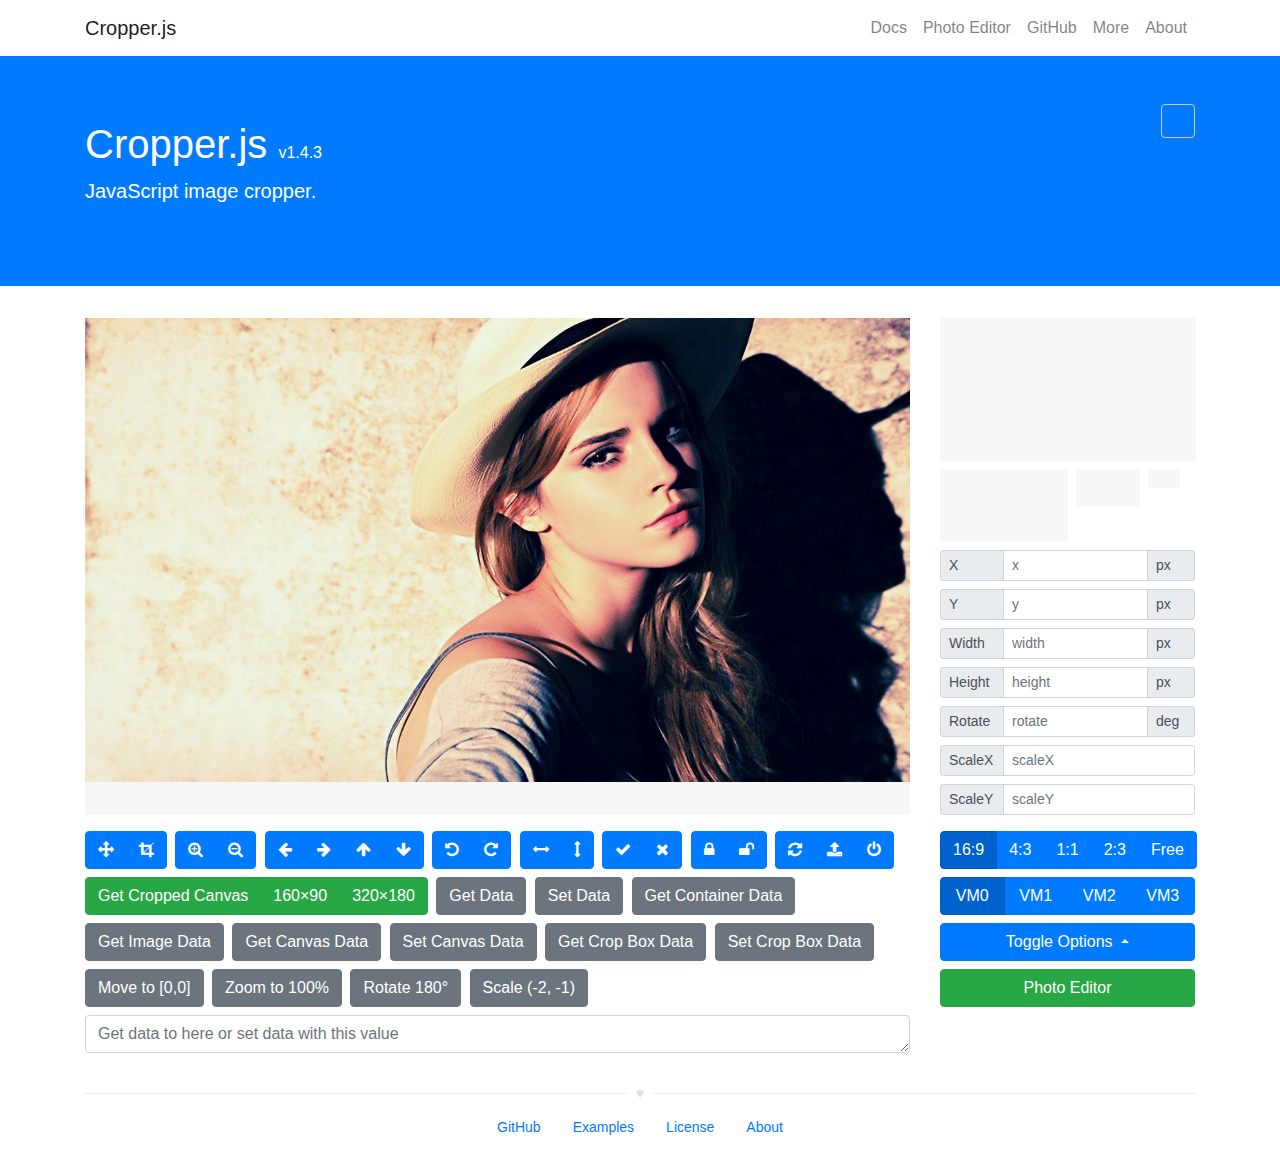
<file: docs/index.html>
<!DOCTYPE html>
<html lang="en">
<head>
  <meta charset="utf-8">
  <meta http-equiv="x-ua-compatible" content="ie=edge">
  <meta name="viewport" content="width=device-width, initial-scale=1, shrink-to-fit=no">
  <meta name="description" content="JavaScript image cropper.">
  <meta name="author" content="Chen Fengyuan">
  <title>Cropper.js</title>
  <link rel="stylesheet" href="https://maxcdn.bootstrapcdn.com/font-awesome/4.7.0/css/font-awesome.min.css">
  <link rel="stylesheet" href="https://maxcdn.bootstrapcdn.com/bootstrap/4.1.3/css/bootstrap.min.css">
  <link rel="stylesheet" href="css/cropper.css">
  <link rel="stylesheet" href="css/main.css">
</head>
<body>
  <!--[if lt IE 9]>
  <div class="alert alert-warning alert-dismissible fade show m-0 rounded-0" role="alert">
    You are using an <strong>outdated</strong> browser. Please <a href="http://browsehappy.com/">upgrade your browser</a> to improve your experience.
    <button type="button" class="close" data-dismiss="alert" aria-label="Close">
      <span aria-hidden="true">&times;</span>
    </button>
  </div>
  <![endif]-->

  <!-- Header -->
  <header class="navbar navbar-light navbar-expand-md">
    <div class="container">
      <a class="navbar-brand" href="./">Cropper.js</a>
      <button class="navbar-toggler" type="button" data-toggle="collapse" data-target="#navbar-collapse" aria-controls="navbar-collapse" aria-expanded="false" aria-label="Toggle navigation">
        <span class="navbar-toggler-icon"></span>
      </button>
      <div class="collapse navbar-collapse justify-content-end" id="navbar-collapse" role="navigation">
        <nav class="nav navbar-nav">
          <a class="nav-link" href="https://github.com/fengyuanchen/cropperjs/blob/master/README.md" data-toggle="tooltip" title="View the documentation">Docs</a>
          <a class="nav-link" href="https://fengyuanchen.github.io/photo-editor" data-toggle="tooltip" title="An advanced example of Cropper.js">Photo Editor</a>
          <a class="nav-link" href="https://github.com/fengyuanchen/cropperjs" data-toggle="tooltip" title="View the GitHub project">GitHub</a>
          <a class="nav-link" href="https://fengyuanchen.github.io" data-toggle="tooltip" title="More projects">More</a>
          <a class="nav-link" href="https://chenfengyuan.com" data-toggle="tooltip" title="About the author">About</a>
        </nav>
      </div>
    </nav>
  </header>

  <!-- Jumbotron -->
  <div class="jumbotron bg-primary text-white rounded-0">
    <div class="container">
      <div class="row">
        <div class="col-md">
          <h1>Cropper.js <small class="h6">v1.4.3</small></h1>
          <p class="lead">JavaScript image cropper.</p>
        </div>
        <div class="col-md">
          <div class="carbonads">
            <script id="_carbonads_js" src="//cdn.carbonads.com/carbon.js?serve=CKYI55Q7&placement=fengyuanchengithubio" async></script>
          </div>
        </div>
      </div>
    </div>
  </div>

  <!-- Content -->
  <div class="container">
    <div class="row">
      <div class="col-md-9">
        <!-- <h3>Demo:</h3> -->
        <div class="img-container">
          <img src="images/picture.jpg" alt="Picture">
        </div>
      </div>
      <div class="col-md-3">
        <!-- <h3>Preview:</h3> -->
        <div class="docs-preview clearfix">
          <div class="img-preview preview-lg"></div>
          <div class="img-preview preview-md"></div>
          <div class="img-preview preview-sm"></div>
          <div class="img-preview preview-xs"></div>
        </div>

        <!-- <h3>Data:</h3> -->
        <!-- <h3>Data:</h3> -->
        <div class="docs-data">
          <div class="input-group input-group-sm">
            <span class="input-group-prepend">
              <label class="input-group-text" for="dataX">X</label>
            </span>
            <input type="text" class="form-control" id="dataX" placeholder="x">
            <span class="input-group-append">
              <span class="input-group-text">px</span>
            </span>
          </div>
          <div class="input-group input-group-sm">
            <span class="input-group-prepend">
              <label class="input-group-text" for="dataY">Y</label>
            </span>
            <input type="text" class="form-control" id="dataY" placeholder="y">
            <span class="input-group-append">
              <span class="input-group-text">px</span>
            </span>
          </div>
          <div class="input-group input-group-sm">
            <span class="input-group-prepend">
              <label class="input-group-text" for="dataWidth">Width</label>
            </span>
            <input type="text" class="form-control" id="dataWidth" placeholder="width">
            <span class="input-group-append">
              <span class="input-group-text">px</span>
            </span>
          </div>
          <div class="input-group input-group-sm">
            <span class="input-group-prepend">
              <label class="input-group-text" for="dataHeight">Height</label>
            </span>
            <input type="text" class="form-control" id="dataHeight" placeholder="height">
            <span class="input-group-append">
              <span class="input-group-text">px</span>
            </span>
          </div>
          <div class="input-group input-group-sm">
            <span class="input-group-prepend">
              <label class="input-group-text" for="dataRotate">Rotate</label>
            </span>
            <input type="text" class="form-control" id="dataRotate" placeholder="rotate">
            <span class="input-group-append">
              <span class="input-group-text">deg</span>
            </span>
          </div>
          <div class="input-group input-group-sm">
            <span class="input-group-prepend">
              <label class="input-group-text" for="dataScaleX">ScaleX</label>
            </span>
            <input type="text" class="form-control" id="dataScaleX" placeholder="scaleX">
          </div>
          <div class="input-group input-group-sm">
            <span class="input-group-prepend">
              <label class="input-group-text" for="dataScaleY">ScaleY</label>
            </span>
            <input type="text" class="form-control" id="dataScaleY" placeholder="scaleY">
          </div>
        </div>
      </div>
    </div>
    <div class="row" id="actions">
      <div class="col-md-9 docs-buttons">
        <!-- <h3>Toolbar:</h3> -->
        <div class="btn-group">
          <button type="button" class="btn btn-primary" data-method="setDragMode" data-option="move" title="Move">
            <span class="docs-tooltip" data-toggle="tooltip" title="cropper.setDragMode(&quot;move&quot;)">
              <span class="fa fa-arrows"></span>
            </span>
          </button>
          <button type="button" class="btn btn-primary" data-method="setDragMode" data-option="crop" title="Crop">
            <span class="docs-tooltip" data-toggle="tooltip" title="cropper.setDragMode(&quot;crop&quot;)">
              <span class="fa fa-crop"></span>
            </span>
          </button>
        </div>

        <div class="btn-group">
          <button type="button" class="btn btn-primary" data-method="zoom" data-option="0.1" title="Zoom In">
            <span class="docs-tooltip" data-toggle="tooltip" title="cropper.zoom(0.1)">
              <span class="fa fa-search-plus"></span>
            </span>
          </button>
          <button type="button" class="btn btn-primary" data-method="zoom" data-option="-0.1" title="Zoom Out">
            <span class="docs-tooltip" data-toggle="tooltip" title="cropper.zoom(-0.1)">
              <span class="fa fa-search-minus"></span>
            </span>
          </button>
        </div>

        <div class="btn-group">
          <button type="button" class="btn btn-primary" data-method="move" data-option="-10" data-second-option="0" title="Move Left">
            <span class="docs-tooltip" data-toggle="tooltip" title="cropper.move(-10, 0)">
              <span class="fa fa-arrow-left"></span>
            </span>
          </button>
          <button type="button" class="btn btn-primary" data-method="move" data-option="10" data-second-option="0" title="Move Right">
            <span class="docs-tooltip" data-toggle="tooltip" title="cropper.move(10, 0)">
              <span class="fa fa-arrow-right"></span>
            </span>
          </button>
          <button type="button" class="btn btn-primary" data-method="move" data-option="0" data-second-option="-10" title="Move Up">
            <span class="docs-tooltip" data-toggle="tooltip" title="cropper.move(0, -10)">
              <span class="fa fa-arrow-up"></span>
            </span>
          </button>
          <button type="button" class="btn btn-primary" data-method="move" data-option="0" data-second-option="10" title="Move Down">
            <span class="docs-tooltip" data-toggle="tooltip" title="cropper.move(0, 10)">
              <span class="fa fa-arrow-down"></span>
            </span>
          </button>
        </div>

        <div class="btn-group">
          <button type="button" class="btn btn-primary" data-method="rotate" data-option="-45" title="Rotate Left">
            <span class="docs-tooltip" data-toggle="tooltip" title="cropper.rotate(-45)">
              <span class="fa fa-rotate-left"></span>
            </span>
          </button>
          <button type="button" class="btn btn-primary" data-method="rotate" data-option="45" title="Rotate Right">
            <span class="docs-tooltip" data-toggle="tooltip" title="cropper.rotate(45)">
              <span class="fa fa-rotate-right"></span>
            </span>
          </button>
        </div>

        <div class="btn-group">
          <button type="button" class="btn btn-primary" data-method="scaleX" data-option="-1" title="Flip Horizontal">
            <span class="docs-tooltip" data-toggle="tooltip" title="cropper.scaleX(-1)">
              <span class="fa fa-arrows-h"></span>
            </span>
          </button>
          <button type="button" class="btn btn-primary" data-method="scaleY" data-option="-1" title="Flip Vertical">
            <span class="docs-tooltip" data-toggle="tooltip" title="cropper.scaleY(-1)">
              <span class="fa fa-arrows-v"></span>
            </span>
          </button>
        </div>

        <div class="btn-group">
          <button type="button" class="btn btn-primary" data-method="crop" title="Crop">
            <span class="docs-tooltip" data-toggle="tooltip" title="cropper.crop()">
              <span class="fa fa-check"></span>
            </span>
          </button>
          <button type="button" class="btn btn-primary" data-method="clear" title="Clear">
            <span class="docs-tooltip" data-toggle="tooltip" title="cropper.clear()">
              <span class="fa fa-remove"></span>
            </span>
          </button>
        </div>

        <div class="btn-group">
          <button type="button" class="btn btn-primary" data-method="disable" title="Disable">
            <span class="docs-tooltip" data-toggle="tooltip" title="cropper.disable()">
              <span class="fa fa-lock"></span>
            </span>
          </button>
          <button type="button" class="btn btn-primary" data-method="enable" title="Enable">
            <span class="docs-tooltip" data-toggle="tooltip" title="cropper.enable()">
              <span class="fa fa-unlock"></span>
            </span>
          </button>
        </div>

        <div class="btn-group">
          <button type="button" class="btn btn-primary" data-method="reset" title="Reset">
            <span class="docs-tooltip" data-toggle="tooltip" title="cropper.reset()">
              <span class="fa fa-refresh"></span>
            </span>
          </button>
          <label class="btn btn-primary btn-upload" for="inputImage" title="Upload image file">
            <input type="file" class="sr-only" id="inputImage" name="file" accept="image/*">
            <span class="docs-tooltip" data-toggle="tooltip" title="Import image with Blob URLs">
              <span class="fa fa-upload"></span>
            </span>
          </label>
          <button type="button" class="btn btn-primary" data-method="destroy" title="Destroy">
            <span class="docs-tooltip" data-toggle="tooltip" title="cropper.destroy()">
              <span class="fa fa-power-off"></span>
            </span>
          </button>
        </div>

        <div class="btn-group btn-group-crop">
          <button type="button" class="btn btn-success" data-method="getCroppedCanvas" data-option="{ &quot;maxWidth&quot;: 4096, &quot;maxHeight&quot;: 4096 }">
            <span class="docs-tooltip" data-toggle="tooltip" title="cropper.getCroppedCanvas({ maxWidth: 4096, maxHeight: 4096 })">
              Get Cropped Canvas
            </span>
          </button>
          <button type="button" class="btn btn-success" data-method="getCroppedCanvas" data-option="{ &quot;width&quot;: 160, &quot;height&quot;: 90 }">
            <span class="docs-tooltip" data-toggle="tooltip" title="cropper.getCroppedCanvas({ width: 160, height: 90 })">
              160&times;90
            </span>
          </button>
          <button type="button" class="btn btn-success" data-method="getCroppedCanvas" data-option="{ &quot;width&quot;: 320, &quot;height&quot;: 180 }">
            <span class="docs-tooltip" data-toggle="tooltip" title="cropper.getCroppedCanvas({ width: 320, height: 180 })">
              320&times;180
            </span>
          </button>
        </div>

        <!-- Show the cropped image in modal -->
        <div class="modal fade docs-cropped" id="getCroppedCanvasModal" role="dialog" aria-hidden="true" aria-labelledby="getCroppedCanvasTitle" tabindex="-1">
          <div class="modal-dialog">
            <div class="modal-content">
              <div class="modal-header">
                <h5 class="modal-title" id="getCroppedCanvasTitle">Cropped</h5>
                <button type="button" class="close" data-dismiss="modal" aria-label="Close">
                  <span aria-hidden="true">&times;</span>
                </button>
              </div>
              <div class="modal-body"></div>
              <div class="modal-footer">
                <button type="button" class="btn btn-default" data-dismiss="modal">Close</button>
                <a class="btn btn-primary" id="download" href="javascript:void(0);" download="cropped.jpg">Download</a>
              </div>
            </div>
          </div>
        </div><!-- /.modal -->

        <button type="button" class="btn btn-secondary" data-method="getData" data-option data-target="#putData">
          <span class="docs-tooltip" data-toggle="tooltip" title="cropper.getData()">
            Get Data
          </span>
        </button>
        <button type="button" class="btn btn-secondary" data-method="setData" data-target="#putData">
          <span class="docs-tooltip" data-toggle="tooltip" title="cropper.setData(data)">
            Set Data
          </span>
        </button>
        <button type="button" class="btn btn-secondary" data-method="getContainerData" data-option data-target="#putData">
          <span class="docs-tooltip" data-toggle="tooltip" title="cropper.getContainerData()">
            Get Container Data
          </span>
        </button>
        <button type="button" class="btn btn-secondary" data-method="getImageData" data-option data-target="#putData">
          <span class="docs-tooltip" data-toggle="tooltip" title="cropper.getImageData()">
            Get Image Data
          </span>
        </button>
        <button type="button" class="btn btn-secondary" data-method="getCanvasData" data-option data-target="#putData">
          <span class="docs-tooltip" data-toggle="tooltip" title="cropper.getCanvasData()">
            Get Canvas Data
          </span>
        </button>
        <button type="button" class="btn btn-secondary" data-method="setCanvasData" data-target="#putData">
          <span class="docs-tooltip" data-toggle="tooltip" title="cropper.setCanvasData(data)">
            Set Canvas Data
          </span>
        </button>
        <button type="button" class="btn btn-secondary" data-method="getCropBoxData" data-option data-target="#putData">
          <span class="docs-tooltip" data-toggle="tooltip" title="cropper.getCropBoxData()">
            Get Crop Box Data
          </span>
        </button>
        <button type="button" class="btn btn-secondary" data-method="setCropBoxData" data-target="#putData">
          <span class="docs-tooltip" data-toggle="tooltip" title="cropper.setCropBoxData(data)">
            Set Crop Box Data
          </span>
        </button>
        <button type="button" class="btn btn-secondary" data-method="moveTo" data-option="0">
          <span class="docs-tooltip" data-toggle="tooltip" title="cropper.moveTo(0)">
            Move to [0,0]
          </span>
        </button>
        <button type="button" class="btn btn-secondary" data-method="zoomTo" data-option="1">
          <span class="docs-tooltip" data-toggle="tooltip" title="cropper.zoomTo(1)">
            Zoom to 100%
          </span>
        </button>
        <button type="button" class="btn btn-secondary" data-method="rotateTo" data-option="180">
          <span class="docs-tooltip" data-toggle="tooltip" title="cropper.rotateTo(180)">
            Rotate 180°
          </span>
        </button>
        <button type="button" class="btn btn-secondary" data-method="scale" data-option="-2" data-second-option="-1">
          <span class="docs-tooltip" data-toggle="tooltip" title="cropper.scale(-2, -1)">
            Scale (-2, -1)
          </span>
        </button>
        <textarea class="form-control" id="putData" rows="1" placeholder="Get data to here or set data with this value"></textarea>

      </div><!-- /.docs-buttons -->

      <div class="col-md-3 docs-toggles">
        <!-- <h3>Toggles:</h3> -->
        <div class="btn-group d-flex flex-nowrap" data-toggle="buttons">
          <label class="btn btn-primary active">
            <input type="radio" class="sr-only" id="aspectRatio1" name="aspectRatio" value="1.7777777777777777">
            <span class="docs-tooltip" data-toggle="tooltip" title="aspectRatio: 16 / 9">
              16:9
            </span>
          </label>
          <label class="btn btn-primary">
            <input type="radio" class="sr-only" id="aspectRatio2" name="aspectRatio" value="1.3333333333333333">
            <span class="docs-tooltip" data-toggle="tooltip" title="aspectRatio: 4 / 3">
              4:3
            </span>
          </label>
          <label class="btn btn-primary">
            <input type="radio" class="sr-only" id="aspectRatio3" name="aspectRatio" value="1">
            <span class="docs-tooltip" data-toggle="tooltip" title="aspectRatio: 1 / 1">
              1:1
            </span>
          </label>
          <label class="btn btn-primary">
            <input type="radio" class="sr-only" id="aspectRatio4" name="aspectRatio" value="0.6666666666666666">
            <span class="docs-tooltip" data-toggle="tooltip" title="aspectRatio: 2 / 3">
              2:3
            </span>
          </label>
          <label class="btn btn-primary">
            <input type="radio" class="sr-only" id="aspectRatio5" name="aspectRatio" value="NaN">
            <span class="docs-tooltip" data-toggle="tooltip" title="aspectRatio: NaN">
              Free
            </span>
          </label>
        </div>

        <div class="btn-group d-flex flex-nowrap" data-toggle="buttons">
          <label class="btn btn-primary active">
            <input type="radio" class="sr-only" id="viewMode0" name="viewMode" value="0" checked>
            <span class="docs-tooltip" data-toggle="tooltip" title="View Mode 0">
              VM0
            </span>
          </label>
          <label class="btn btn-primary">
            <input type="radio" class="sr-only" id="viewMode1" name="viewMode" value="1">
            <span class="docs-tooltip" data-toggle="tooltip" title="View Mode 1">
              VM1
            </span>
          </label>
          <label class="btn btn-primary">
            <input type="radio" class="sr-only" id="viewMode2" name="viewMode" value="2">
            <span class="docs-tooltip" data-toggle="tooltip" title="View Mode 2">
              VM2
            </span>
          </label>
          <label class="btn btn-primary">
            <input type="radio" class="sr-only" id="viewMode3" name="viewMode" value="3">
            <span class="docs-tooltip" data-toggle="tooltip" title="View Mode 3">
              VM3
            </span>
          </label>
        </div>

        <div class="dropdown dropup docs-options">
          <button type="button" class="btn btn-primary btn-block dropdown-toggle" id="toggleOptions" data-toggle="dropdown" aria-expanded="true">
            Toggle Options
            <span class="caret"></span>
          </button>
          <ul class="dropdown-menu" role="menu" aria-labelledby="toggleOptions">
            <li class="dropdown-item">
              <div class="form-check">
                <input class="form-check-input" id="responsive" type="checkbox" name="responsive" checked>
                <label class="form-check-label" for="responsive">responsive</label>
              </div>
            </li>
            <li class="dropdown-item">
              <div class="form-check">
                <input class="form-check-input" id="restore" type="checkbox" name="restore" checked>
                <label class="form-check-label" for="restore">restore</label>
              </div>
            </li>
            <li class="dropdown-item">
              <div class="form-check">
                <input class="form-check-input" id="checkCrossOrigin" type="checkbox" name="checkCrossOrigin" checked>
                <label class="form-check-label" for="checkCrossOrigin">checkCrossOrigin</label>
              </div>
            </li>
            <li class="dropdown-item">
              <div class="form-check">
                <input class="form-check-input" id="checkOrientation" type="checkbox" name="checkOrientation" checked>
                <label class="form-check-label" for="checkOrientation">checkOrientation</label>
              </div>
            </li>
            <li class="dropdown-item">
              <div class="form-check">
                <input class="form-check-input" id="modal" type="checkbox" name="modal" checked>
                <label class="form-check-label" for="modal">modal</label>
              </div>
            </li>
            <li class="dropdown-item">
              <div class="form-check">
                <input class="form-check-input" id="guides" type="checkbox" name="guides" checked>
                <label class="form-check-label" for="guides">guides</label>
              </div>
            </li>
            <li class="dropdown-item">
              <div class="form-check">
                <input class="form-check-input" id="center" type="checkbox" name="center" checked>
                <label class="form-check-label" for="center">center</label>
              </div>
            </li>
            <li class="dropdown-item">
              <div class="form-check">
                <input class="form-check-input" id="highlight" type="checkbox" name="highlight" checked>
                <label class="form-check-label" for="highlight">highlight</label>
              </div>
            </li>
            <li class="dropdown-item">
              <div class="form-check">
                <input class="form-check-input" id="background" type="checkbox" name="background" checked>
                <label class="form-check-label" for="background">background</label>
              </div>
            </li>
            <li class="dropdown-item">
              <div class="form-check">
                <input class="form-check-input" id="autoCrop" type="checkbox" name="autoCrop" checked>
                <label class="form-check-label" for="autoCrop">autoCrop</label>
              </div>
            </li>
            <li class="dropdown-item">
              <div class="form-check">
                <input class="form-check-input" id="movable" type="checkbox" name="movable" checked>
                <label class="form-check-label" for="movable">movable</label>
              </div>
            </li>
            <li class="dropdown-item">
              <div class="form-check">
                <input class="form-check-input" id="rotatable" type="checkbox" name="rotatable" checked>
                <label class="form-check-label" for="rotatable">rotatable</label>
              </div>
            </li>
            <li class="dropdown-item">
              <div class="form-check">
                <input class="form-check-input" id="scalable" type="checkbox" name="scalable" checked>
                <label class="form-check-label" for="scalable">scalable</label>
              </div>
            </li>
            <li class="dropdown-item">
              <div class="form-check">
                <input class="form-check-input" id="zoomable" type="checkbox" name="zoomable" checked>
                <label class="form-check-label" for="zoomable">zoomable</label>
              </div>
            </li>
            <li class="dropdown-item">
              <div class="form-check">
                <input class="form-check-input" id="zoomOnTouch" type="checkbox" name="zoomOnTouch" checked>
                <label class="form-check-label" for="zoomOnTouch">zoomOnTouch</label>
              </div>
            </li>
            <li class="dropdown-item">
              <div class="form-check">
                <input class="form-check-input" id="zoomOnWheel" type="checkbox" name="zoomOnWheel" checked>
                <label class="form-check-label" for="zoomOnWheel">zoomOnWheel</label>
              </div>
            </li>
            <li class="dropdown-item">
              <div class="form-check">
                <input class="form-check-input" id="cropBoxMovable" type="checkbox" name="cropBoxMovable" checked>
                <label class="form-check-label" for="cropBoxMovable">cropBoxMovable</label>
              </div>
            </li>
            <li class="dropdown-item">
              <div class="form-check">
                <input class="form-check-input" id="cropBoxResizable" type="checkbox" name="cropBoxResizable" checked>
                <label class="form-check-label" for="cropBoxResizable">cropBoxResizable</label>
              </div>
            </li>
            <li class="dropdown-item">
              <div class="form-check">
                <input class="form-check-input" id="toggleDragModeOnDblclick" type="checkbox" name="toggleDragModeOnDblclick" checked>
                <label class="form-check-label" for="toggleDragModeOnDblclick">toggleDragModeOnDblclick</label>
              </div>
            </li>
          </ul>
        </div><!-- /.dropdown -->

        <a class="btn btn-success btn-block" data-toggle="tooltip" href="https://fengyuanchen.github.io/photo-editor" title="An advanced example of Cropper.js">Photo Editor</a>

      </div><!-- /.docs-toggles -->
    </div>
  </div>

  <!-- Footer -->
  <footer class="footer">
    <div class="container">
      <p class="heart"></p>
      <nav class="nav flex-wrap justify-content-center mb-3">
        <a class="nav-link" href="https://github.com/fengyuanchen/cropperjs">GitHub</a>
        <a class="nav-link" href="https://github.com/fengyuanchen/cropperjs/tree/master/examples">Examples</a>
        <a class="nav-link" href="https://github.com/fengyuanchen/cropperjs/blob/master/LICENSE">License</a>
        <a class="nav-link" href="https://chenfengyuan.com">About</a>
      </nav>
    </div>
  </footer>

  <!-- Scripts -->
  <script src="https://code.jquery.com/jquery-3.3.1.slim.min.js"></script>
  <script src="https://maxcdn.bootstrapcdn.com/bootstrap/4.1.3/js/bootstrap.bundle.min.js"></script>
  <script src="https://fengyuanchen.github.io/js/common.js"></script>
  <script src="js/cropper.js"></script>
  <script src="js/main.js"></script>
</body>
</html>
</file>
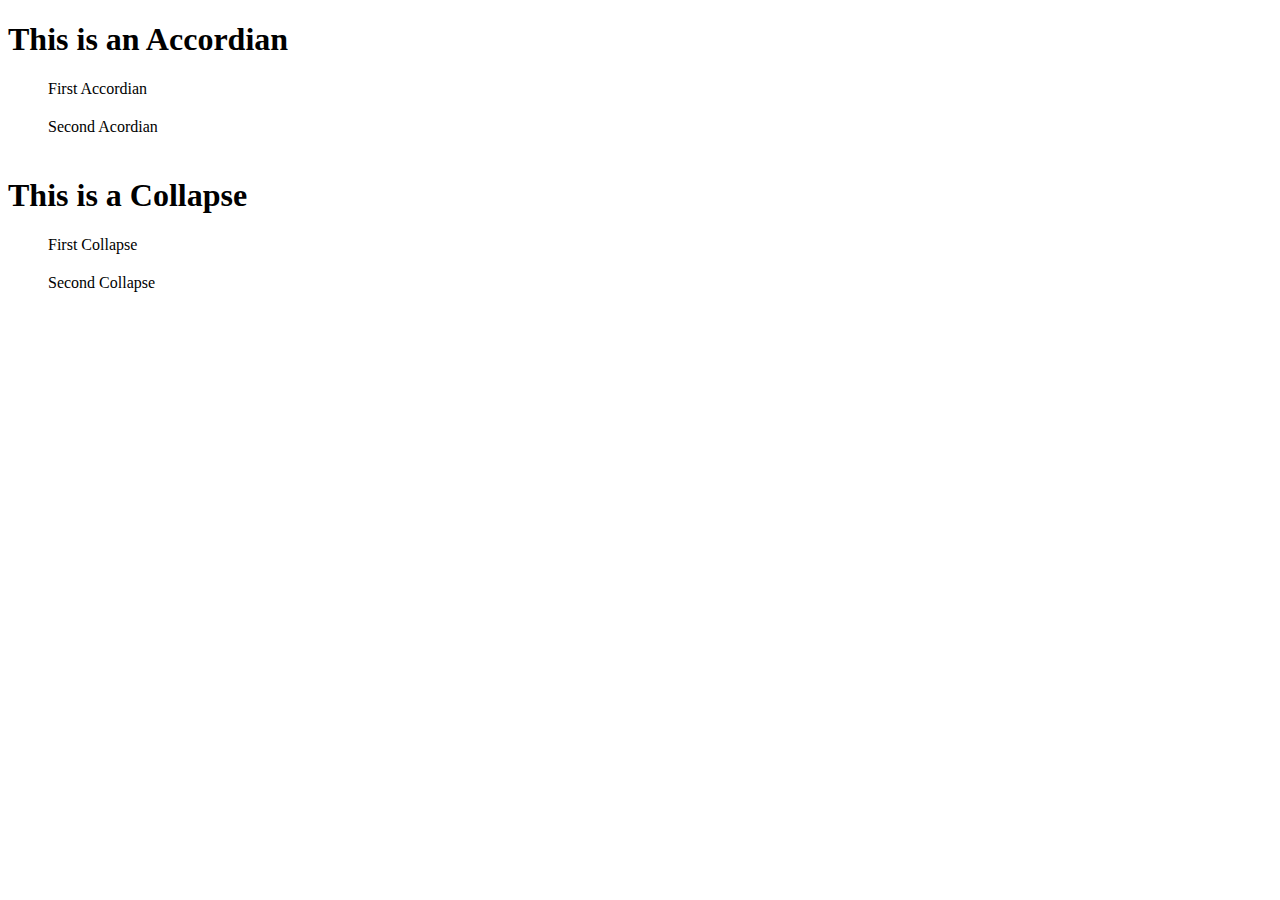
<file: accordian-collapse.html>
<!DOCTYPE html>
<html>
<head>
	<title>Accordian and Collapse</title>
</head>
<body>
	<style>
		#accordion li {
			overflow: hidden;
		}
		#accordion label + input[type='radio'] {
		     display: none;
		}
		#accordion .content {
		    transform: rotateX(90deg);
		    transform-origin: top;
		    padding:10px;
		    font-size:19px;
		    line-height:26px;
		    background-color:#dadada;
		    height: 0px;
		}
		#accordion label + input[type='radio']:checked + .content {
		    transform:translate(0px,0px);
		    transition: 0.3s;
		    height: 100px;
		}
		/*COLLAPSE*/
		#collapse li {
			overflow: hidden;
		}
		#collapse label + input[type='checkbox'] {
		     display: none;
		}
		#collapse .content {
		    transform: translate(0,-110px);
		    padding:10px;
		    font-size:19px;
		    line-height:26px;
		    background-color:#dadada;
		    transition: 0.3s;
		    height: 0px;
		}
		#collapse label + input[type='checkbox']:checked + .content {
		    transform:translate(0px,0px);
		    transition: 0.3s;
		    height: 100px;
		}
	</style>
	<div class="accordion-block">
		<h1>This is an Accordian</h1>
		<ul id="accordion">
			<li>
		        <label for="first-accordian">First Accordian</label>
		        <input type="radio" name="accordion" id="first-accordian">
		        <div class="content">
		            <p>THIS IS FIRST ACCORDIAN</p>
		        </div>
		    </li>
		    <li>
		        <label for="second-accordian">Second Acordian</label>
		        <input type="radio" name="accordion" id="second-accordian">
		        <div class="content">
		            <p>THIS IS SECOND ACCORDIAN</p>
		        </div>
		    </li>
		</ul>
	</div>
	<div class="collapse-block">
		<h1>This is a Collapse</h1>
		<ul id="collapse">
			<li>
		        <label for="first-collapse">First Collapse</label>
		        <input type="checkbox" name="collapse" id="first-collapse">
		        <div class="content">
		            <p>THIS IS FIRST ACCORDIAN</p>
		        </div>
		    </li>
		    <li>
		        <label for="second-collapse">Second Collapse</label>
		        <input type="checkbox" name="collapse" id="second-collapse">
		        <div class="content">
		            <p>THIS IS SECOND ACCORDIAN</p>
		        </div>
		    </li>
		</ul>
	</div>



</body>
</html>
</file>
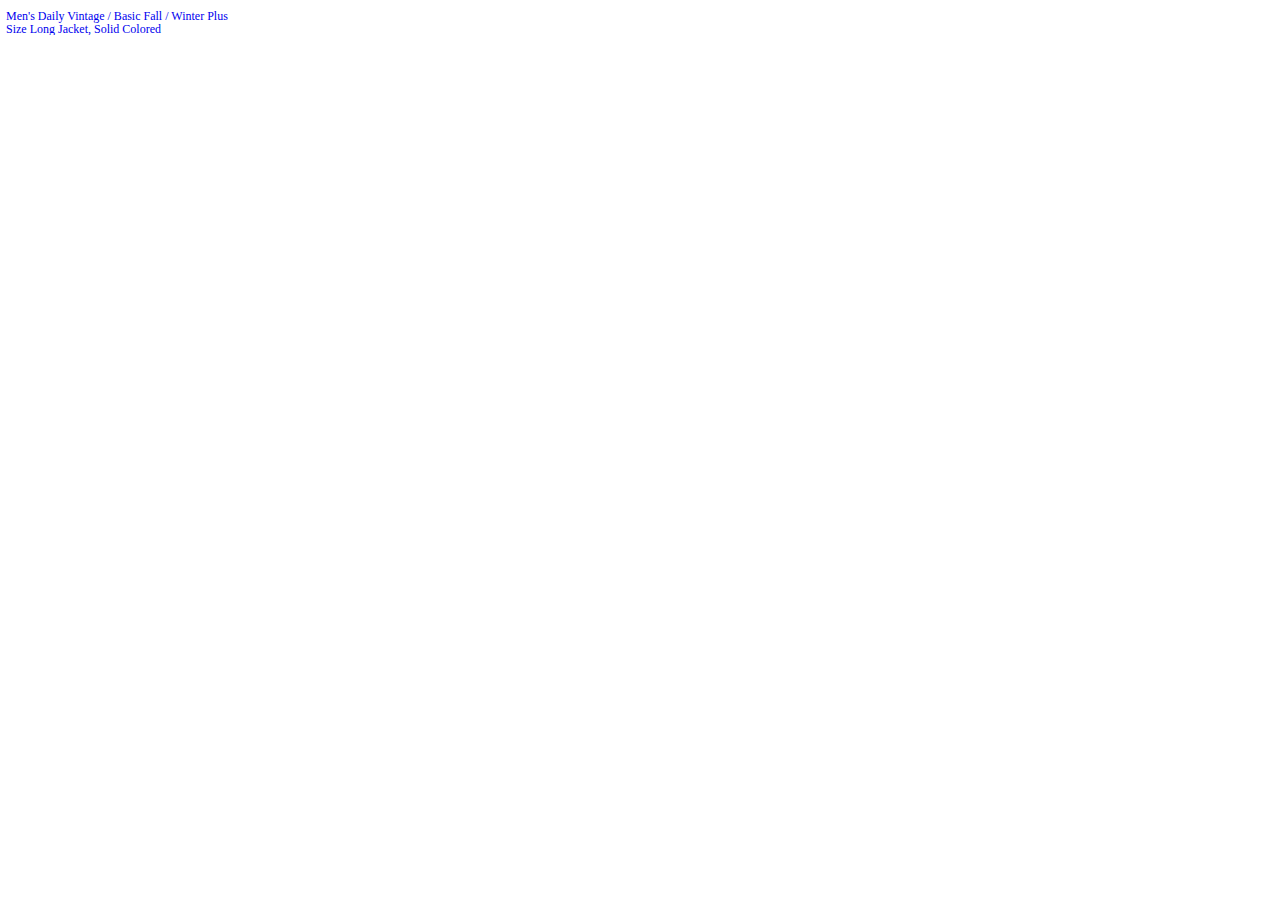
<file: ellipses.html>
<!DOCTYPE html>
<html>
<head>
    <title>2 line ellipses using before and after</title>
</head>
<body>
    <style>
    .item-new.width-240 {
        width: 240px;
    }
    .item-new {
        float: left;
        background-color: #fff;
        width: 190px;
        padding: 4px;
        margin: 1px 0 0 2px;
    }
    .item-new.width-240 dl {
        width: 240px;
    }
    .item-new .item-block {
        width: 190px;
        z-index: 1;
        position: relative;
    }
    body, html, h1, h2, h3, h4, h5, h6, input, textarea, table, th, td, embed, blockquote, ul, ol, li, dl, dt, dd, div, form, legend, abbr, img, video, footer, header, menu, output, section, i, strong, sub, sup, p {
        margin: 0;
        padding: 0;
    }
    .item-new .item-block dt {
        position: relative;
    }
    .item-new .item-block dt .p-box {
        display: block;
        position: relative;
    }
    .item-new .item-block dt .p-box .img-box {
        overflow: hidden;
        position: relative;
    }
    .img-box {
        /*position: relative;*/
        display: block;
    }
    .litb-icon-current-icon {
        position: absolute;
        top: -1px;
        display: inline-block;
        vertical-align: top;
        margin-top: 1px;
    }
    .litb-icon-current-icon.left {
        left: -1px;
    }
    .right {
        text-align: right;
        color: #999;
        font-size: 12px;
    }
    .litb-icon-current-icon.right {
        right: -1px;
    }
    .item-new .free-shipping-b dt .prod-descrption-box {
        width: 100%;
        height: 20px;
        z-index: 30;
        display: none;
    }
    .item-new .prod-name {
        overflow: hidden;
        word-wrap: break-word;
        color: #666;
        padding: 0;
        font-size: 12px;
        line-height: 13px;
        margin: 5px 0 2px 0;
        height: 25px;
    }
    .item-new .prod-name a .prod-name-title {
        height: 25px;
        display: inline-block; 
    }
    .item-new .prod-name a .prod-name-title::before {
        content: "";
        float: left;
        width: 1px;
        height: 26px;
        display: inline-block;
    }
    .item-new .prod-name a .prod-name-title > :first-child {
        float: right;
        margin-left: -1px;
        width: 100%;
    }
    .item-new .prod-name a .prod-name-title::after {
        content: "...";
        position: relative;
        left: 100%;
        top: -13px;
        float: right;
        width: 20px;
        margin-left: -20px;
        padding-left: 1px;
        text-align: center;
        background: #fff;
    }
    .item-new .prod-item-price {
        margin-bottom: 0;
        direction: ltr;
        text-align: left;
    }
    </style>
    <div class="widget item-new tips-hooker height-312 width-240">
    <!-- <dl class="item-block free-shipping-b" style="height: 380px;"> -->
        <!-- <dt>
            <a class="p-box ctr-track" target="_blank" href="#">
                <div class="img-box">
                    <img class="prod_img" src="jacket.jpg" width="240" height="312">              
                </div>
                <div class="prod-descrption-box  ">
                        <div class="opacity-div"></div>
                        <div class="show-popover-cont">
                        </div>
                </div>
            </a>  
        </dt>    -->

        <div class="prod-name">
            <a class="ctr-track" target="_blank" href="#">
               <span class="prod-name-title">
                   <span>Men's Daily Vintage / Basic Fall / Winter Plus Size Long Jacket, Solid Colored </span>
               </span>
            </a>
        </div>
    <!-- </dl> -->
</div>
<!-- Input type with clickable progress -->
    <!-- <progress value="20" max="100"> -->
</body>
</html>
</file>
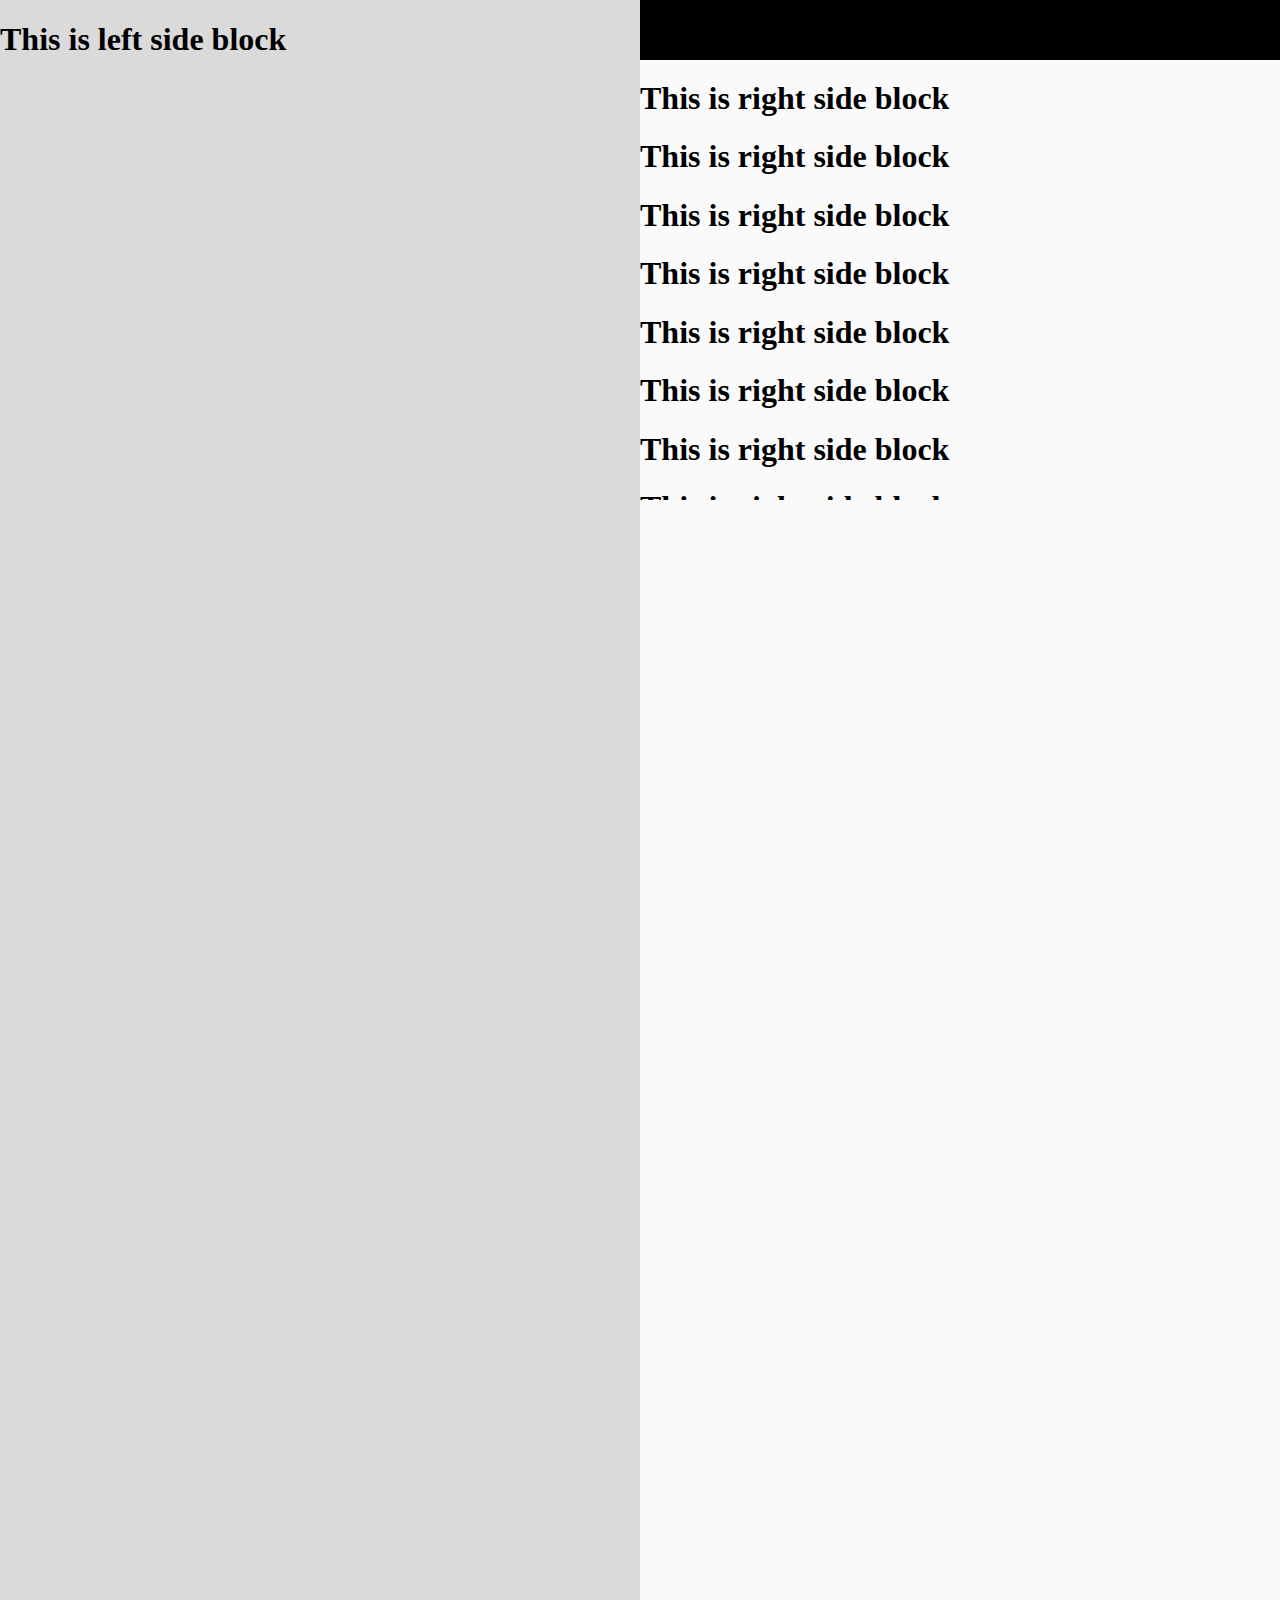
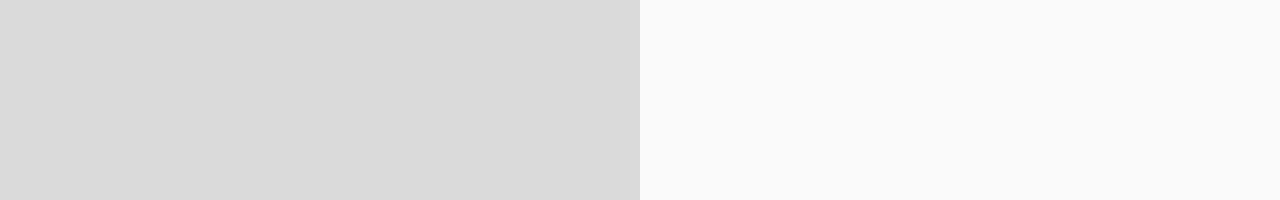
<file: fixed-half-header.html>
<!DOCTYPE html>
<html>
<head>
	<title>Fixed Half Header</title>
</head>
<body>
	<style>
		body {
			margin: 0;
			overflow: hidden;
		}
		.main {
			display: flex;
		}
		.left-side-block {
			height: 200vh;
			background: #dadada;
			width: 50%;
			position: relative;
		}
		.right-side-block {
			height: 200vh;
			background: #fafafa;
			width: 50%;
			position: relative;
			transform: translate(0);
		}
		.header-top {
			position: fixed;
			top: 0;
			left: 0;
			background: #000;
			padding:30px 0;
			width: 100%;
		}
		.right-body {
			height: 90%;
			width: 100%;
			position: relative;
			overflow: auto;
			height: 500px;
		}
	</style>
	<div class="main">
		<div class="left-side-block">
			<h1>This is left side block</h1>
		</div>
		<div class="right-side-block">
			<div class="header-top"></div>
			<div class="right-body">
				<h1>This is right side block</h1>
				<h1>This is right side block</h1>
				<h1>This is right side block</h1>
				<h1>This is right side block</h1>
				<h1>This is right side block</h1>
				<h1>This is right side block</h1>
				<h1>This is right side block</h1>
				<h1>This is right side block</h1>
				<h1>This is right side block</h1>
			</div>
		</div>
	</div>
</body>
</html>
</file>
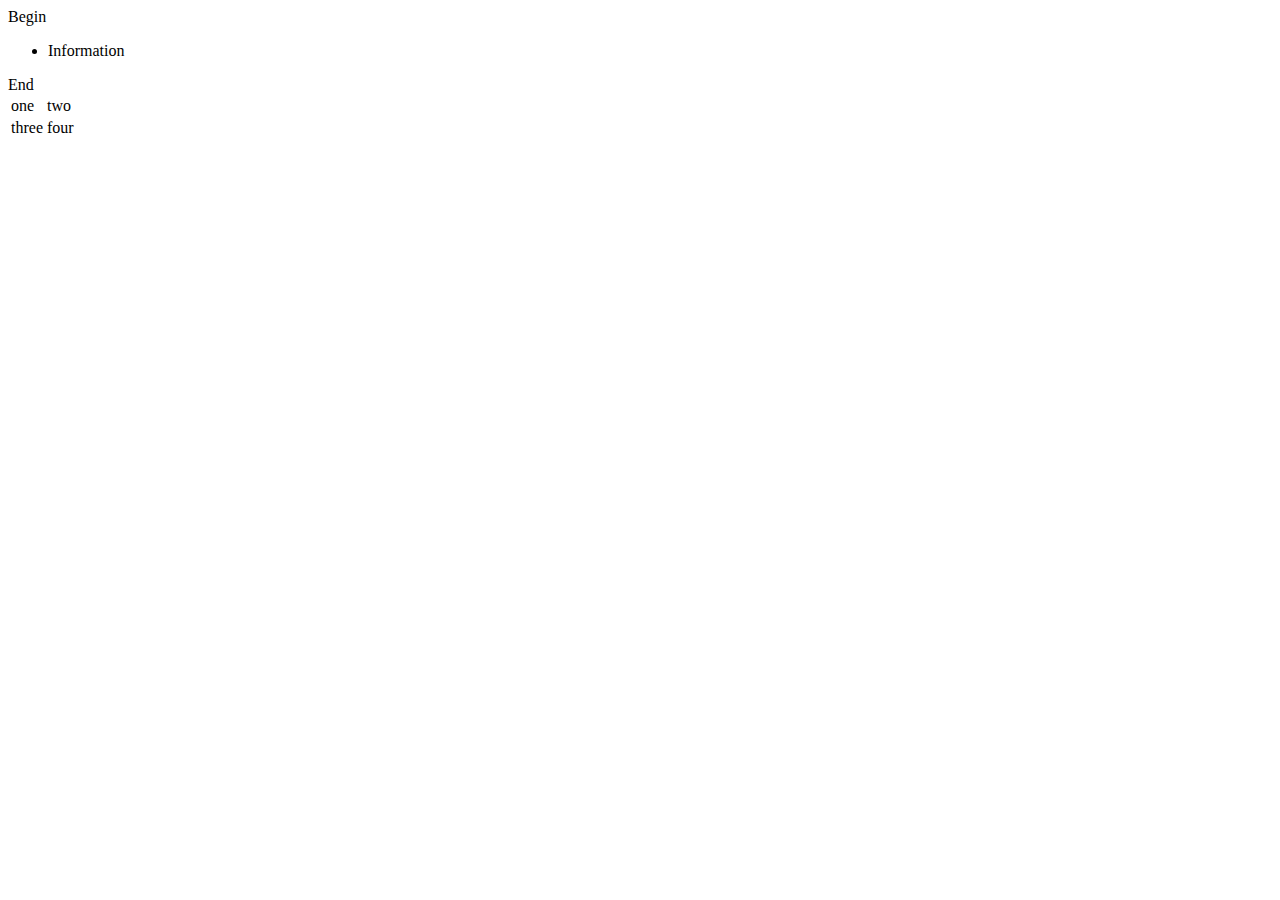
<file: javascript-practice.html>
<html>
<body>
  <div>Begin</div>
  <ul>
    <li>Information</li>
  </ul>

  <div>End</div>
  <table id="table">
  <tr>
    <td>one</td><td>two</td>
  </tr>
  <tr>
    <td>three</td><td>four</td>
  </tr>
</table>

<script>
  // get the content of the first row, second cell
  alert( table.rows[0].cells[1].innerHTML ) // "two"
</script>
  <script>
    /*for (let i = 0; i < document.body.childNodes.length; i++) {
      alert( document.body.childNodes[i] ); // Text, DIV, Text, UL, ..., SCRIPT
    }*/
    /*for (let node of document.body.childNodes) {
  alert(node); // shows all nodes from the collection
}
*/   /*for (let prop of document.body.children) alert(prop);*/ 

 </script>
  <!-- ...more stuff... -->
  <!-- NOTES 
    elem.childNodes[0] === elem.firstChild
    elem.childNodes[elem.childNodes.length - 1] === elem.lastChild
    elem.hasChildNodes() - to check if an element has any child nodes.

  -->
</body>
</html>
</file>
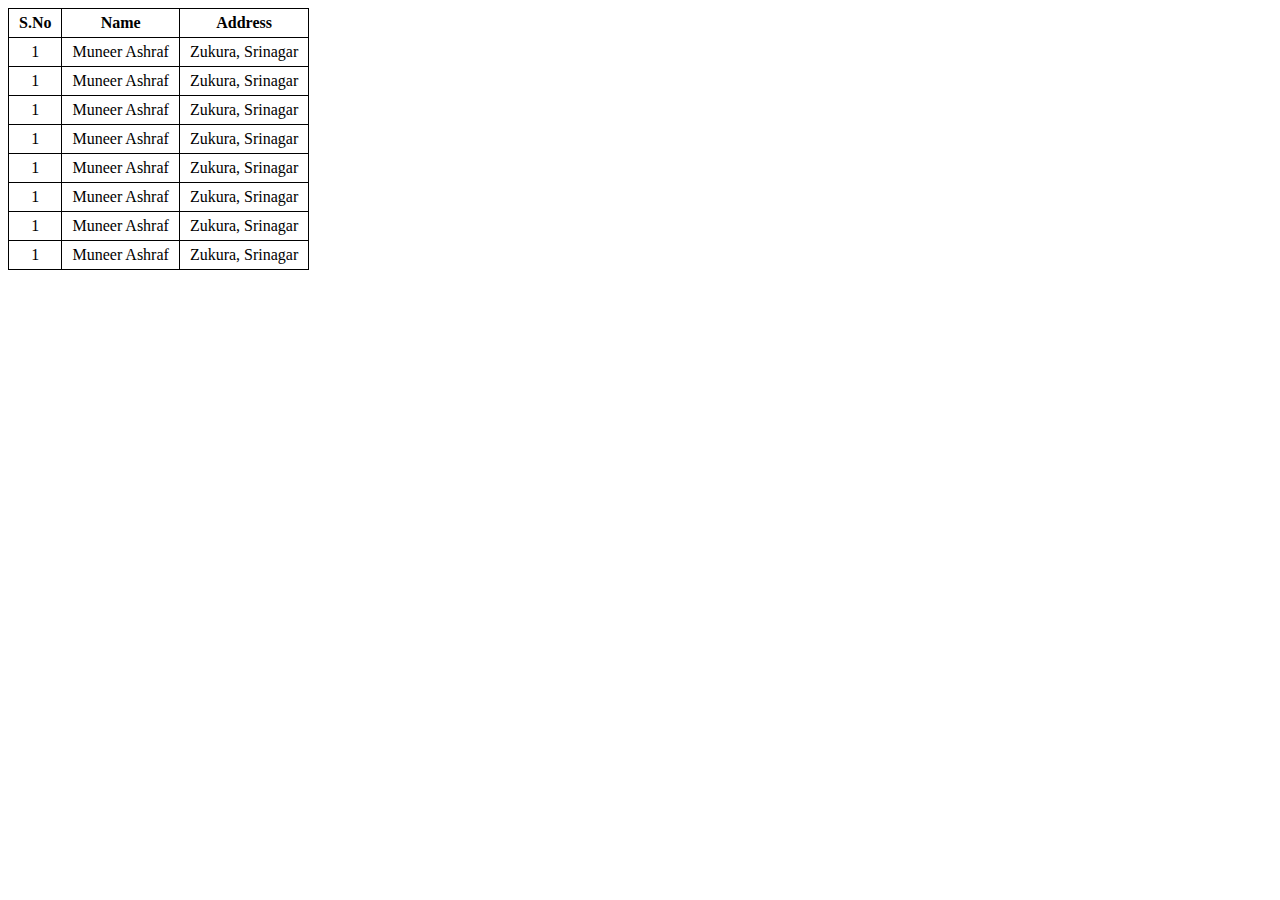
<file: table.html>
<!DOCTYPE html>
<html>
<head>
	<title>Draggable Table Cells</title>
</head>
<body>
	<style>
		table, th, td {
			border: 1px solid #000;
			border-collapse: collapse;
			text-align: center;
		}
		td {
			padding: 5px 10px;
		}
		th {
			padding: 5px 10px;
		}
	</style>
	<table>
		<thead>
			<tr>
				<th draggable="true">S.No</th>
				<th draggable="true">Name</th>
				<th draggable="true">Address</th>
			</tr>
		</thead>
		<tbody>
			<tr>
				<td draggable="true">1</td>
				<td draggable="true">Muneer Ashraf</td>
				<td draggable="true">Zukura, Srinagar</td>
			</tr>
			<tr>
				<td draggable="true">1</td>
				<td draggable="true">Muneer Ashraf</td>
				<td draggable="true">Zukura, Srinagar</td>
			</tr>
			<tr>
				<td draggable="true">1</td>
				<td draggable="true">Muneer Ashraf</td>
				<td draggable="true">Zukura, Srinagar</td>
			</tr>
			<tr>
				<td draggable="true">1</td>
				<td draggable="true">Muneer Ashraf</td>
				<td draggable="true">Zukura, Srinagar</td>
			</tr>
			<tr>
				<td>1</td>
				<td>Muneer Ashraf</td>
				<td>Zukura, Srinagar</td>
			</tr>
			<tr>
				<td>1</td>
				<td>Muneer Ashraf</td>
				<td>Zukura, Srinagar</td>
			</tr>
			<tr>
				<td>1</td>
				<td>Muneer Ashraf</td>
				<td>Zukura, Srinagar</td>
			</tr>
			<tr>
				<td>1</td>
				<td>Muneer Ashraf</td>
				<td>Zukura, Srinagar</td>
			</tr>
		</tbody>
		<tfoot></tfoot>
	</table>
</body>
</html>
</file>
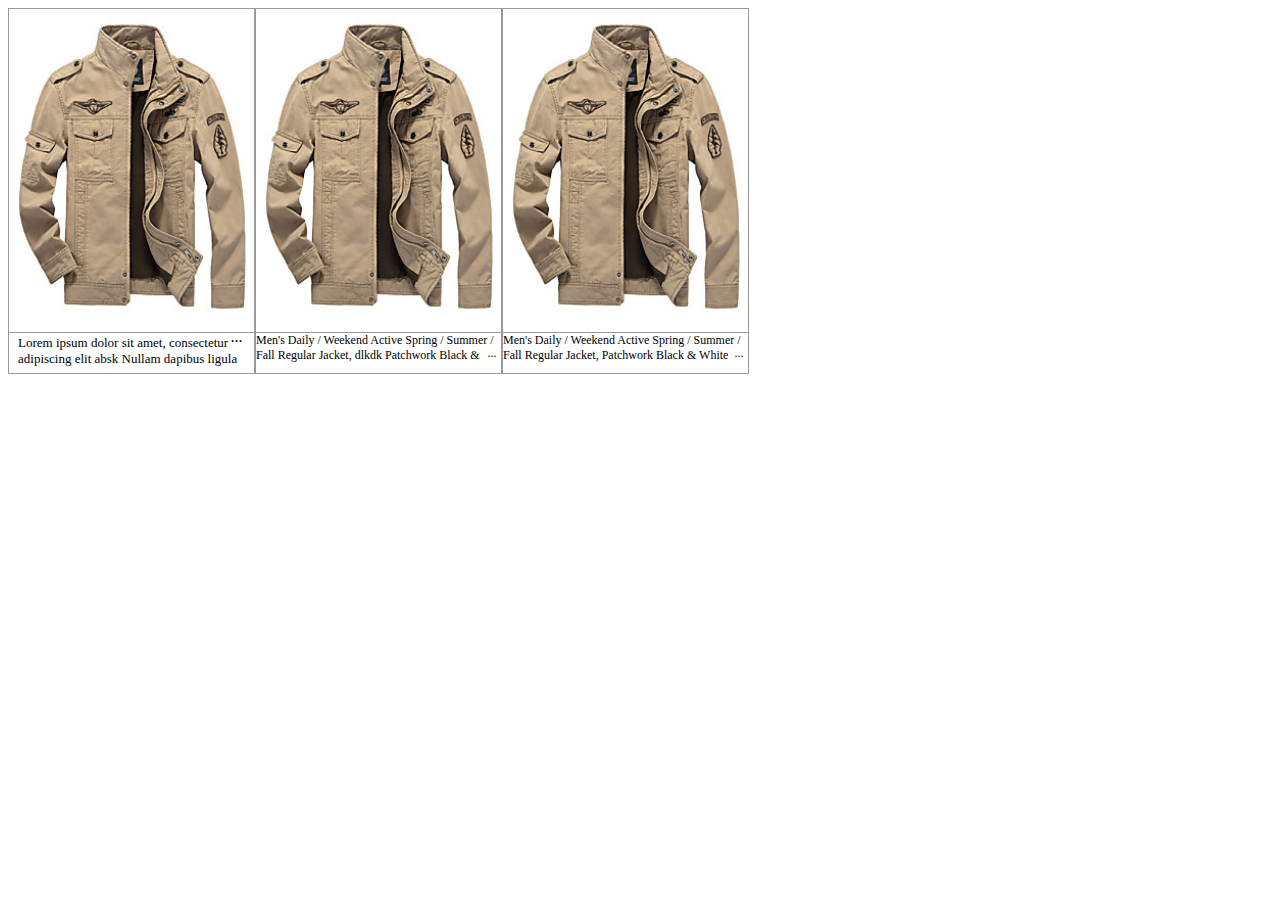
<file: text-overflow.html>
<!DOCTYPE html>
<html>
<head>
	<title>Two Line Text Overflow Problem</title>
</head>
<body>
	<style>
		body {
			display: flex;
		}
		.main-card {
			width: 245px;
			position: relative;
			/*margin: 50px auto;*/
			border: 1px solid rgba(0,0,0,0.4);
		}
		.image-box {
			width: 100%;
			border-bottom: 1px solid rgba(0,0,0,0.4);
		}
		.image-box img {
			width: 100%;
			height: auto;
		}
		.caption-box {
			/*padding:15px 10px ;*/
			height: 36px;
			overflow: hidden;
			display: inline-block;
		}
		.caption-box p {
			white-space: normal;
			word-wrap: break-word;
			overflow: hidden;
			/*text-overflow: ellipsis;*/
			margin: 0;
			font-size: 13px;
			position: relative;
			width: 100%;
			/*display: inline-block;*/
			/*height: 32px;*/
			margin-left: -1px;
			float: right;
		}
		.caption-main:before {
			content: "";
			display: inline-block;
			float: left;
			width: 1px;
			height: 31px;
		}
		.caption-main:after {
			content: "...";
			position: relative;
			left: 0%;
			top: -55px;
			float: right;
			text-align: center;
			background: #fff;
			width: 15px;
		}
		.caption-main {
			padding: 2px 10px;
			display: inline-block;
			float: right;
			margin-left: -1px;
			/*width: 100%;*/
		}
		.prod-name-title {
			height: 29px;
			display: inline-block;
			font-size: 12px;
			word-wrap: break-word;
			overflow: hidden;
		}
		.prod-name-title:before {
			content: "";
		    float: left;
		    width: 1px;
		    height: 26px;
		    display: inline-block;
		}
		.prod-name-title > :first-child {
			float: right;
			margin-left: -1px;
			width: 100%;
		}
		.prod-name-title:after {
			content: "...";
			position: relative;
			left: 100%;
			top: -13px;
			float: right;
			width: 20px;
			margin-left: -20px;
			padding-left: 1px;
			text-align: center;
			background: #fff;
		}
	</style>
	<div class="main-card">
		<div class="image-box">
			<img src="jacket.jpg"/>
		</div>
		<div class="caption-box">
			<div class="caption-main">
				<p>Lorem ipsum dolor sit amet, consectetur adipiscing elit absk Nullam dapibus ligula quis metus volutpat.. </p>
			</div>
		</div>
	</div>
	<div class="main-card">
		<div class="image-box">
			<img src="jacket.jpg"/>
		</div>
		<span class="prod-name-title">
           	<span>Men's Daily / Weekend Active Spring / Summer / Fall Regular Jacket, dlkdk Patchwork Black &amp; White Stand Long Sleeve Polyester Gray / Light Gray / Wine L / XL / XXL / Winter dkjdf dskjfsdfkhfd dsfhkjdskdshf dskhfkjds  sdhfkjdshfkds skdhfkjshdfkhdsf</span>
        </span>
	</div>
	<div class="main-card">
		<div class="image-box">
			<img src="jacket.jpg"/>
		</div>
		<span class="prod-name-title">
           	<span>Men's Daily / Weekend Active Spring / Summer / Fall Regular Jacket, Patchwork Black &amp; White Stand Long Sleeve Polyester Gray / Light Gray / Wine L / XL / XXL / Winter dkjdf dskjfsdfkhfd dsfhkjdskdshf dskhfkjds  sdhfkjdshfkds skdhfkjshdfkhdsf</span>
        </span>
	</div>
</body>
</html>
</file>
<file: docs/css/cropper.css>
/*!
 * Cropper.js v1.4.3
 * https://fengyuanchen.github.io/cropperjs
 *
 * Copyright 2015-present Chen Fengyuan
 * Released under the MIT license
 *
 * Date: 2018-10-24T13:07:11.429Z
 */

.cropper-container {
  direction: ltr;
  font-size: 0;
  line-height: 0;
  position: relative;
  -ms-touch-action: none;
  touch-action: none;
  -webkit-user-select: none;
  -moz-user-select: none;
  -ms-user-select: none;
  user-select: none;
}

.cropper-container img {
  display: block;
  height: 100%;
  image-orientation: 0deg;
  max-height: none !important;
  max-width: none !important;
  min-height: 0 !important;
  min-width: 0 !important;
  width: 100%;
}

.cropper-wrap-box,
.cropper-canvas,
.cropper-drag-box,
.cropper-crop-box,
.cropper-modal {
  bottom: 0;
  left: 0;
  position: absolute;
  right: 0;
  top: 0;
}

.cropper-wrap-box,
.cropper-canvas {
  overflow: hidden;
}

.cropper-drag-box {
  background-color: #fff;
  opacity: 0;
}

.cropper-modal {
  background-color: #000;
  opacity: .5;
}

.cropper-view-box {
  display: block;
  height: 100%;
  outline-color: rgba(51, 153, 255, 0.75);
  outline: 1px solid #39f;
  overflow: hidden;
  width: 100%;
}

.cropper-dashed {
  border: 0 dashed #eee;
  display: block;
  opacity: .5;
  position: absolute;
}

.cropper-dashed.dashed-h {
  border-bottom-width: 1px;
  border-top-width: 1px;
  height: calc(100% / 3);
  left: 0;
  top: calc(100% / 3);
  width: 100%;
}

.cropper-dashed.dashed-v {
  border-left-width: 1px;
  border-right-width: 1px;
  height: 100%;
  left: calc(100% / 3);
  top: 0;
  width: calc(100% / 3);
}

.cropper-center {
  display: block;
  height: 0;
  left: 50%;
  opacity: .75;
  position: absolute;
  top: 50%;
  width: 0;
}

.cropper-center:before,
.cropper-center:after {
  background-color: #eee;
  content: ' ';
  display: block;
  position: absolute;
}

.cropper-center:before {
  height: 1px;
  left: -3px;
  top: 0;
  width: 7px;
}

.cropper-center:after {
  height: 7px;
  left: 0;
  top: -3px;
  width: 1px;
}

.cropper-face,
.cropper-line,
.cropper-point {
  display: block;
  height: 100%;
  opacity: .1;
  position: absolute;
  width: 100%;
}

.cropper-face {
  background-color: #fff;
  left: 0;
  top: 0;
}

.cropper-line {
  background-color: #39f;
}

.cropper-line.line-e {
  cursor: ew-resize;
  right: -3px;
  top: 0;
  width: 5px;
}

.cropper-line.line-n {
  cursor: ns-resize;
  height: 5px;
  left: 0;
  top: -3px;
}

.cropper-line.line-w {
  cursor: ew-resize;
  left: -3px;
  top: 0;
  width: 5px;
}

.cropper-line.line-s {
  bottom: -3px;
  cursor: ns-resize;
  height: 5px;
  left: 0;
}

.cropper-point {
  background-color: #39f;
  height: 5px;
  opacity: .75;
  width: 5px;
}

.cropper-point.point-e {
  cursor: ew-resize;
  margin-top: -3px;
  right: -3px;
  top: 50%;
}

.cropper-point.point-n {
  cursor: ns-resize;
  left: 50%;
  margin-left: -3px;
  top: -3px;
}

.cropper-point.point-w {
  cursor: ew-resize;
  left: -3px;
  margin-top: -3px;
  top: 50%;
}

.cropper-point.point-s {
  bottom: -3px;
  cursor: s-resize;
  left: 50%;
  margin-left: -3px;
}

.cropper-point.point-ne {
  cursor: nesw-resize;
  right: -3px;
  top: -3px;
}

.cropper-point.point-nw {
  cursor: nwse-resize;
  left: -3px;
  top: -3px;
}

.cropper-point.point-sw {
  bottom: -3px;
  cursor: nesw-resize;
  left: -3px;
}

.cropper-point.point-se {
  bottom: -3px;
  cursor: nwse-resize;
  height: 20px;
  opacity: 1;
  right: -3px;
  width: 20px;
}

@media (min-width: 768px) {
  .cropper-point.point-se {
    height: 15px;
    width: 15px;
  }
}

@media (min-width: 992px) {
  .cropper-point.point-se {
    height: 10px;
    width: 10px;
  }
}

@media (min-width: 1200px) {
  .cropper-point.point-se {
    height: 5px;
    opacity: .75;
    width: 5px;
  }
}

.cropper-point.point-se:before {
  background-color: #39f;
  bottom: -50%;
  content: ' ';
  display: block;
  height: 200%;
  opacity: 0;
  position: absolute;
  right: -50%;
  width: 200%;
}

.cropper-invisible {
  opacity: 0;
}

.cropper-bg {
  background-image: url('[data-uri]');
}

.cropper-hide {
  display: block;
  height: 0;
  position: absolute;
  width: 0;
}

.cropper-hidden {
  display: none !important;
}

.cropper-move {
  cursor: move;
}

.cropper-crop {
  cursor: crosshair;
}

.cropper-disabled .cropper-drag-box,
.cropper-disabled .cropper-face,
.cropper-disabled .cropper-line,
.cropper-disabled .cropper-point {
  cursor: not-allowed;
}
</file>
<file: docs/css/main.css>
.btn {
  padding-left: .75rem;
  padding-right: .75rem;
}

label.btn {
  margin-bottom: 0;
}

.d-flex > .btn {
  flex: 1;
}

.carbonads {
  border-radius: .25rem;
  border: 1px solid #ccc;
  font-size: .875rem;
  overflow: hidden;
  padding: 1rem;
}

.carbon-wrap {
  overflow: hidden;
}

.carbon-img {
  clear: left;
  display: block;
  float: left;
}

.carbon-text,
.carbon-poweredby {
  display: block;
  margin-left: 140px;
}

.carbon-text,
.carbon-text:hover,
.carbon-text:focus {
  color: #fff;
  text-decoration: none;
}

.carbon-poweredby,
.carbon-poweredby:hover,
.carbon-poweredby:focus {
  color: #ddd;
  text-decoration: none;
}

@media (min-width: 768px) {
  .carbonads {
    float: right;
    margin-bottom: -1rem;
    margin-top: -1rem;
    max-width: 360px;
  }
}

.footer {
  font-size: .875rem;
}

.heart {
  color: #ddd;
  display: block;
  height: 2rem;
  line-height: 2rem;
  margin-bottom: 0;
  margin-top: 1rem;
  position: relative;
  text-align: center;
  width: 100%;
}

.heart:hover {
  color: #ff4136;
}

.heart::before {
  border-top: 1px solid #eee;
  content: " ";
  display: block;
  height: 0;
  left: 0;
  position: absolute;
  right: 0;
  top: 50%;
}

.heart::after {
  background-color: #fff;
  content: "♥";
  padding-left: .5rem;
  padding-right: .5rem;
  position: relative;
  z-index: 1;
}

.img-container,
.img-preview {
  background-color: #f7f7f7;
  text-align: center;
  width: 100%;
}

.img-container {
  margin-bottom: 1rem;
  max-height: 497px;
  min-height: 200px;
}

@media (min-width: 768px) {
  .img-container {
    min-height: 497px;
  }
}

.img-container > img {
  max-width: 100%;
}

.docs-preview {
  margin-right: -1rem;
}

.img-preview {
  float: left;
  margin-bottom: .5rem;
  margin-right: .5rem;
  overflow: hidden;
}

.img-preview > img {
  max-width: 100%;
}

.preview-lg {
  height: 9rem;
  width: 16rem;
}

.preview-md {
  height: 4.5rem;
  width: 8rem;
}

.preview-sm {
  height: 2.25rem;
  width: 4rem;
}

.preview-xs {
  height: 1.125rem;
  margin-right: 0;
  width: 2rem;
}

.docs-data > .input-group {
  margin-bottom: .5rem;
}

.docs-data .input-group-prepend .input-group-text {
  min-width: 4rem;
}

.docs-data .input-group-append .input-group-text {
  min-width: 3rem;
}

.docs-buttons > .btn,
.docs-buttons > .btn-group,
.docs-buttons > .form-control {
  margin-bottom: .5rem;
  margin-right: .25rem;
}

.docs-toggles > .btn,
.docs-toggles > .btn-group,
.docs-toggles > .dropdown {
  margin-bottom: .5rem;
}

.docs-tooltip {
  display: block;
  margin: -.5rem -.75rem;
  padding: .5rem .75rem;
}

.docs-tooltip > .icon {
  margin: 0 -.25rem;
  vertical-align: top;
}

.tooltip-inner {
  white-space: normal;
}

.btn-upload .tooltip-inner,
.btn-toggle .tooltip-inner {
  white-space: nowrap;
}

.btn-toggle {
  padding: .5rem;
}

.btn-toggle > .docs-tooltip {
  margin: -.5rem;
  padding: .5rem;
}

@media (max-width: 400px) {
  .btn-group-crop {
    margin-right: -1rem!important;
  }

  .btn-group-crop > .btn {
    padding-left: .5rem;
    padding-right: .5rem;
  }

  .btn-group-crop .docs-tooltip {
    margin-left: -.5rem;
    margin-right: -.5rem;
    padding-left: .5rem;
    padding-right: .5rem;
  }
}

.docs-options .dropdown-menu {
  width: 100%;
}

.docs-options .dropdown-menu > li {
  font-size: .875rem;
  padding: .125rem 1rem;
}

.docs-options .dropdown-menu .form-check-label {
  display: block;
}

.docs-cropped .modal-body {
  text-align: center;
}

.docs-cropped .modal-body > img,
.docs-cropped .modal-body > canvas {
  max-width: 100%;
}
</file>
